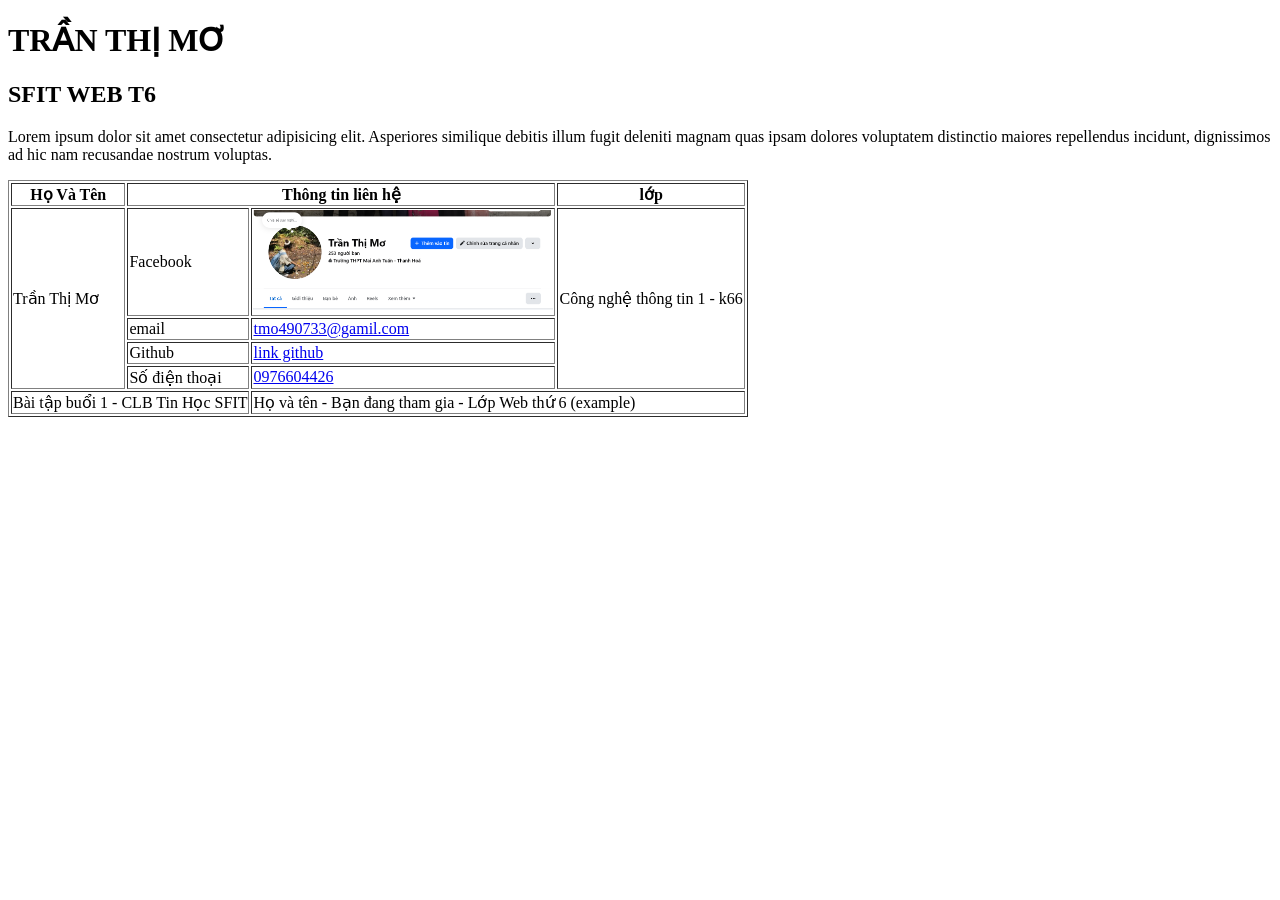
<file: Buoi1/index.html>
<!DOCTYPE html>
<html lang = "vi">
<head>
    <meta charset="UTF-8"/>
    <meta name="viewport" content = "width=device-width,initial-scale=1.0">
    <title>bai tap buoi 1 bo tro web</title>
    <meta name="description" content="Trần Thị Mơ - 251230925 - Công nghệ thông tin 1 - k66">
    <meta name="robots" content="index, follow">
    <meta name="author" content="Trần Thị Mơ">
    <link rel="canonical" href="https://example.com/web">
</head>
<body>
    <h1>TRẦN THỊ MƠ</h1>
    <h2>SFIT WEB T6</h2>
    <p>Lorem ipsum dolor sit amet consectetur adipisicing elit. Asperiores similique debitis illum fugit deleniti magnam quas ipsam dolores voluptatem distinctio maiores repellendus incidunt, dignissimos ad hic nam recusandae nostrum voluptas.</p>
    <table border="1">
        <thead>
            <tr>
                <th>Họ Và Tên</th>
                <th colspan ="2">Thông tin liên hệ</th>
                <th>lớp</th>
            </tr>
        </thead>
        <tbody>
            <tr>
                <td rowspan="4">Trần Thị Mơ</td>
                <td>Facebook</td>
                <td><img src="facebook.jpg"alt="Facebook cá nhân"width="300"height="100"/></td>
                <td rowspan="4">Công nghệ thông tin 1 - k66</td>
            </tr>
            <tr>
                <td>email</td>
                <td><a href="mailto:tmo490733@gamil.com">tmo490733@gamil.com</a></td>
            </tr>
            <tr>
                <td>Github</td>
                <td><a href ="https://github.com/Ngduczu/sfit-thietkeweb">link github</a></td>
            </tr>
            <tr>
                <td>Số điện thoại</td>
                <td><a href="tel:+0976604426">0976604426</a></td>
            </tr>
            <tr>
                <td colspan="2">Bài tập buổi 1 - CLB Tin Học SFIT</td>
                <td colspan="2">Họ và tên - Bạn đang tham gia - Lớp Web thứ 6 (example)</td>
            </tr>
        </tbody>
    </table>
</body>
</html>
</file>
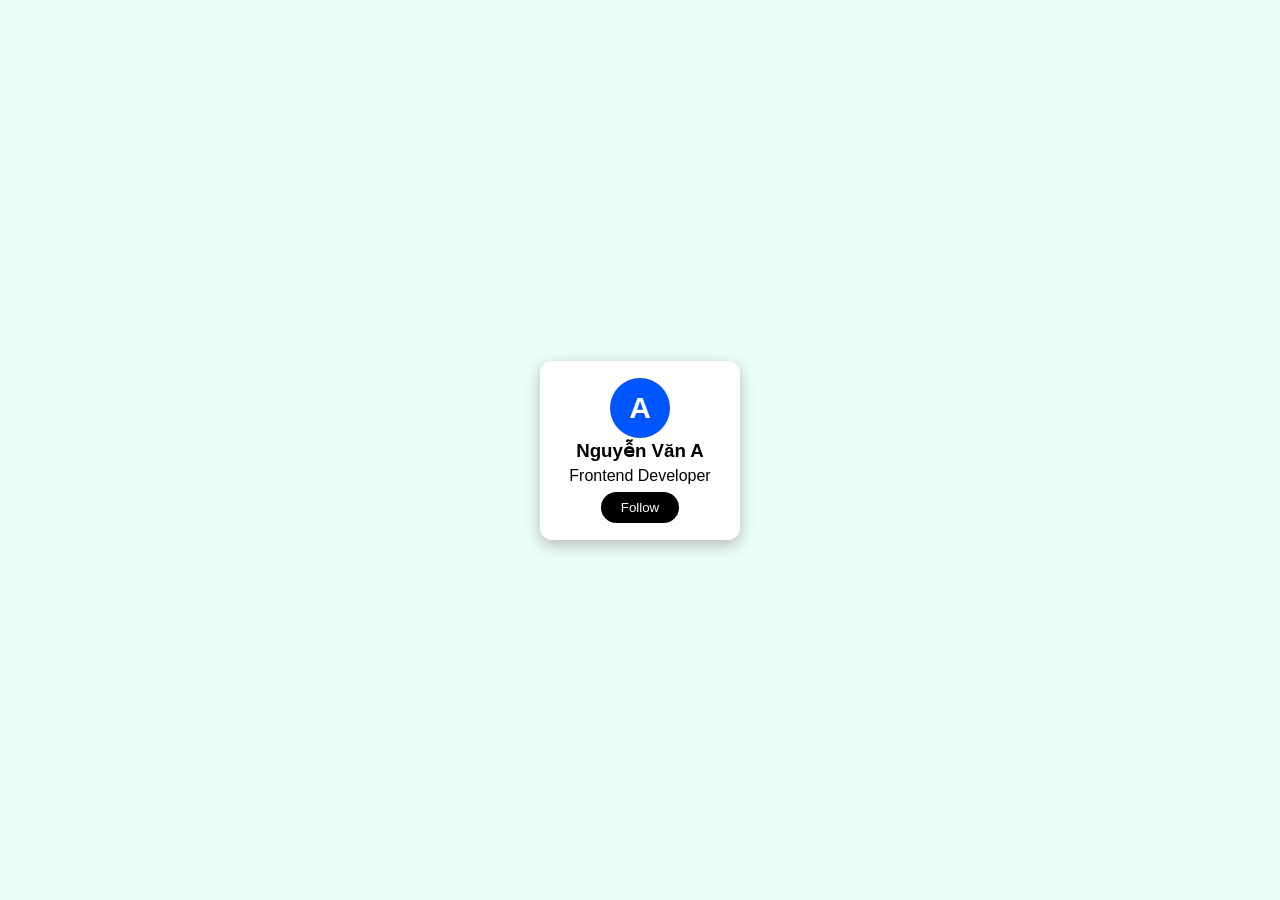
<file: baitapcss_5bai/bai 4/index.html>
<!DOCTYPE html>
<html lang="vi">
<head>
  <meta charset="UTF-8">
  <meta name="viewport" content="width=device-width, initial-scale=1.0">
  <title>Bài tập</title>
  <link rel="stylesheet" href="style.css">
</head>
<body>
<div class="wrap">
  <div class="profile">
    <div class="avatar">A</div>
    <h3>Nguyễn Văn A</h3>
    <p>Frontend Developer</p>
    <button>Follow</button>
  </div>
</div>
</body>
</html>
</file>
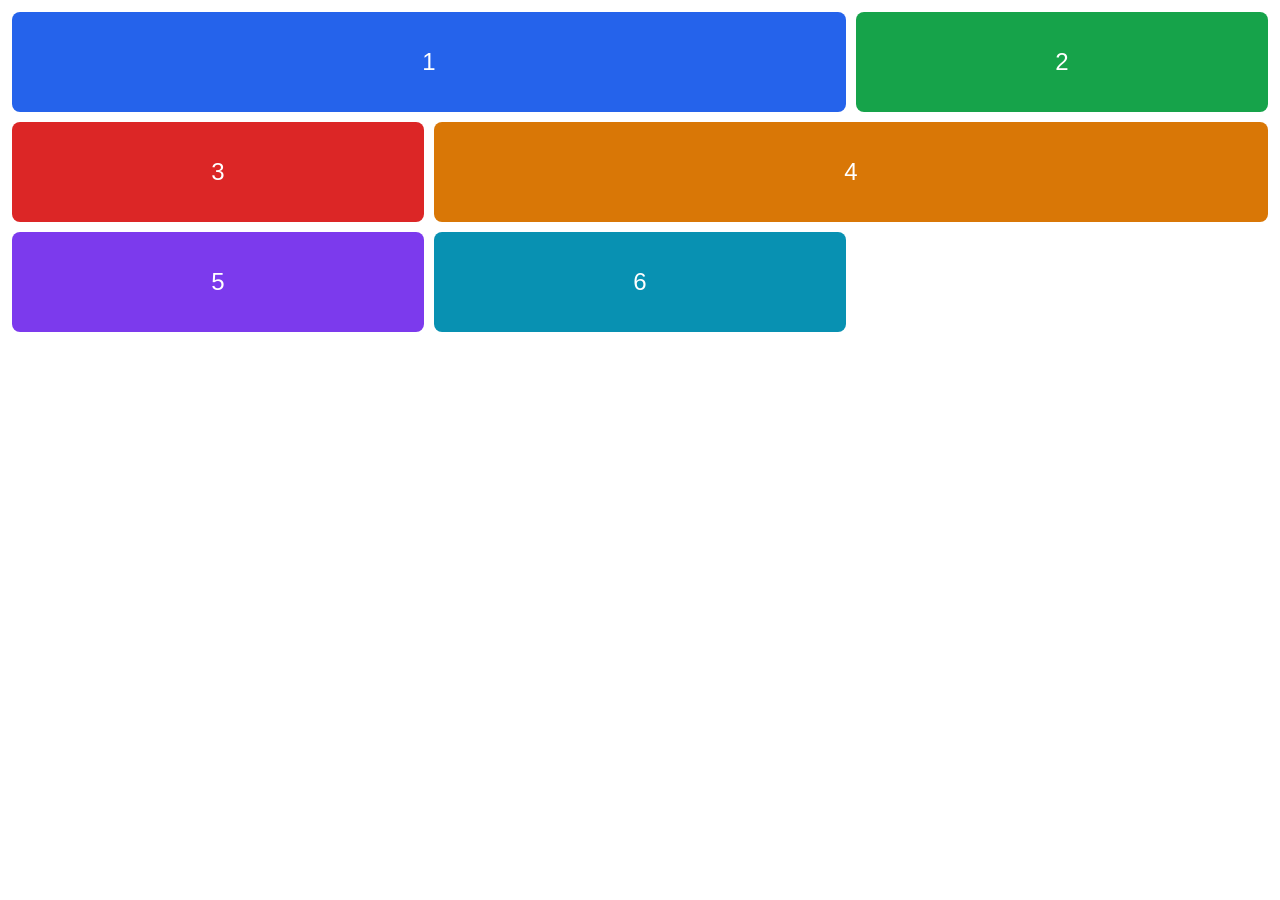
<file: baitapcss_5bai/bai 5/index.html>
<!DOCTYPE html>
<html lang="vi">
<head>
  <meta charset="UTF-8">
  <meta name="viewport" content="width=device-width, initial-scale=1.0">
  <title>Bài tập</title>
  <link rel="stylesheet" href="style.css">
</head>
<body>
<div class="gallery">
  <div class="item i1">1</div>
  <div class="item i2">2</div>
  <div class="item i3">3</div>
  <div class="item i4">4</div>
  <div class="item i5">5</div>
  <div class="item i6">6</div>
</div>
</body>
</html>
</file>
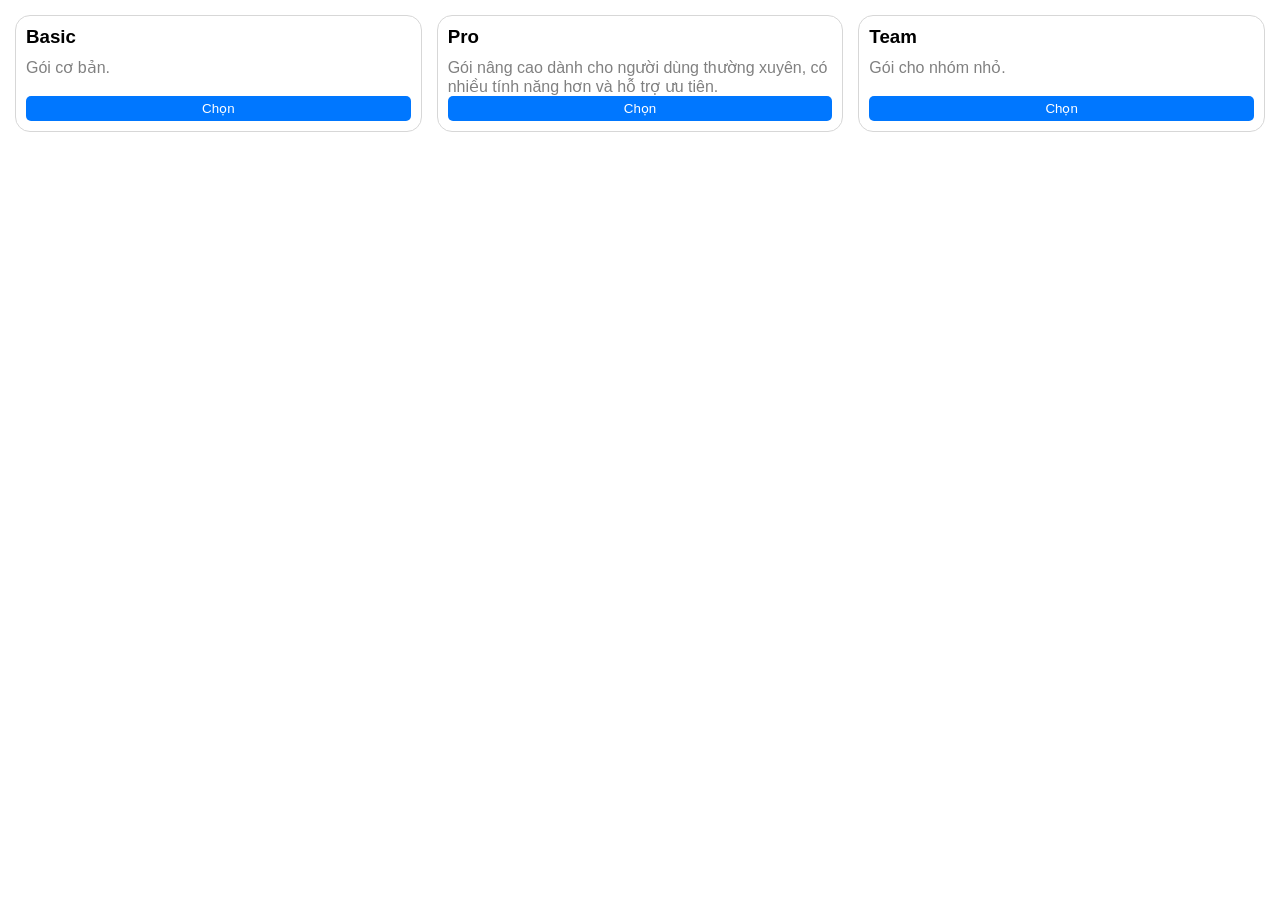
<file: baitapcss_5bai/bai3/index.html>
<!DOCTYPE html>
<html lang="vi">
<head>
  <meta charset="UTF-8">
  <meta name="viewport" content="width=device-width, initial-scale=1.0">
  <title>Bài tập</title>
  <link rel="stylesheet" href="style.css">
</head>
<body>
<div class="cards">
  <div class="card">
    <h3>Basic</h3>
    <p>Gói cơ bản.</p>
    <button>Chọn</button>
  </div>
  <div class="card">
    <h3>Pro</h3>
    <p>Gói nâng cao dành cho người dùng thường xuyên, có nhiều tính năng hơn và hỗ trợ ưu tiên.</p>
    <button>Chọn</button>
  </div>
  <div class="card">
    <h3>Team</h3>
    <p>Gói cho nhóm nhỏ.</p>
    <button>Chọn</button>
  </div>
</div>
</body>
</html>
</file>
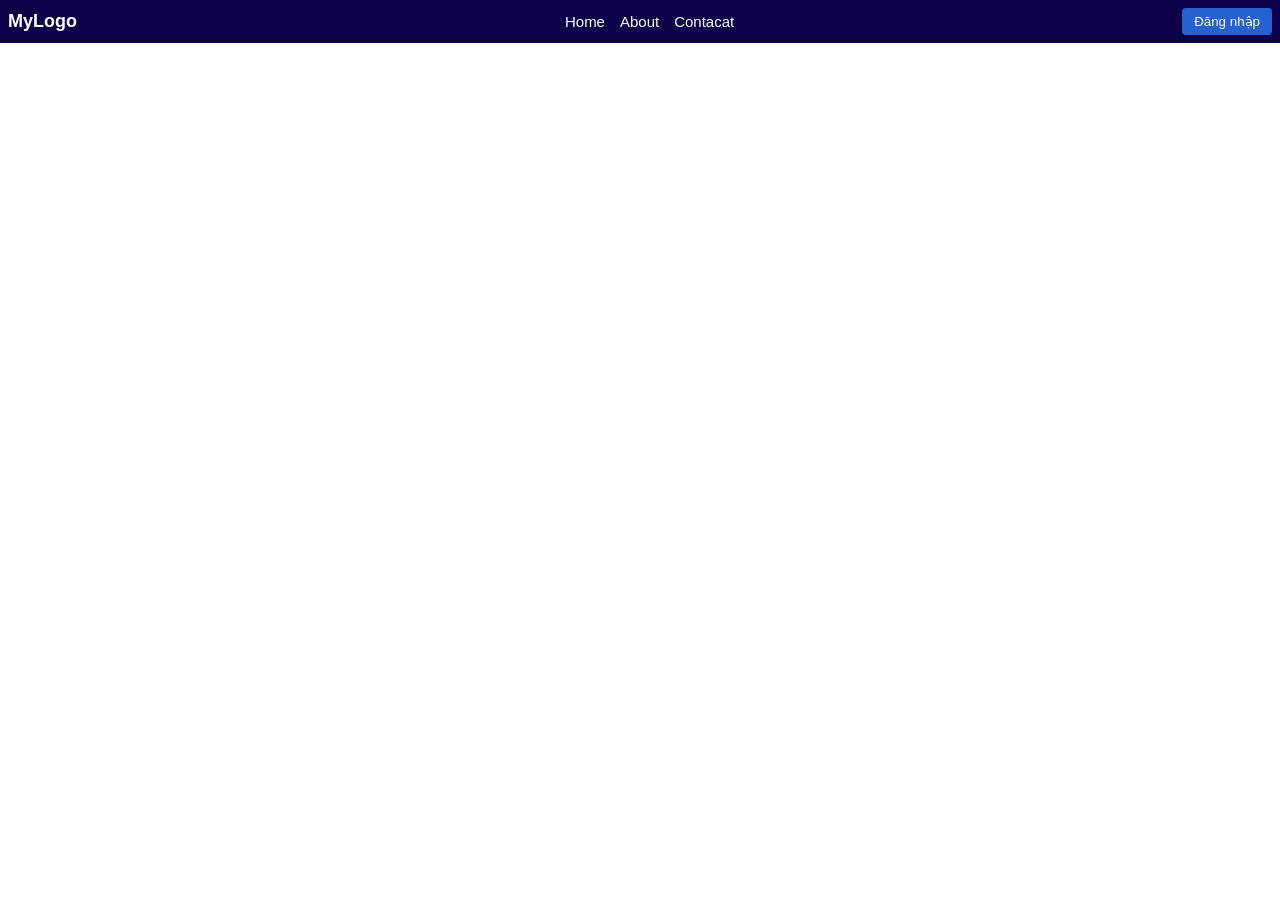
<file: baitapcss_5bai/bai 2/stype.html>
<!DOCTYPE html>
<html lang="vi">
<head>
  <meta charset="UTF-8">
  <meta name="viewport" content="width=device-width, initial-scale=1.0">
  <title>Bài tập</title>
  <link rel="stylesheet" href="stype.css">
</head>
<body>
<nav class="navbar">
  <div class="logo">MyLogo</div>
  <ul class="menu">
    <li>Home</li>
    <li>About</li>
    <li>Contacat</li>
  </ul>
  <button>Đăng nhập</button>
</nav>
</body>
</html>
</file>
<file: baitapcss_5bai/bai 4/style.css>
* {
    box-sizing: border-box;
    margin: 0
}
body{
    font-family: Arial, sans-serif;
    background-color: rgb(233, 255, 247);
}
.wrap{
    display: flex;
    flex-direction: column;
    min-height: 100vh;
}
.profile{
    width: 200px;
    margin: auto;
    background-color: white;
    border: none;
    border-radius: 12px;
    padding: 15px;
    text-align: center;
    box-shadow: 0 5px 15px rgb(184, 184, 184);
}
.avatar{
    display: flex;
    width: 60px;
    height: 60px;
    background-color: rgb(0, 85, 255);
    color: white;
    justify-content: center;
    align-items: center;
    font-weight: bold;
    text-align: center;
    font-size: 30px;
    padding: 15px;
    border-radius: 50%;
    margin : 2px auto;
}
.profile p{
    margin: 5px;
}
.profile button{
    background-color: black;
    color: white;
    padding: 8px 20px;
    border: none;
    border-radius: 25px;
    margin: 2px auto;
}
</file>
<file: baitapcss_5bai/bai 5/style.css>
* {
    box-sizing: border-box;
    margin: 0
}

body {
    font-family: sans-serif;
    padding: 12px
}

.gallery {
    display: grid;
    grid-template-columns: repeat(3, 1fr);
    gap: 10px
}

.item {
    height: 100px;
    display: flex;
    justify-content: center;
    align-items: center;
    color: #fff;
    font-size: 24px;
    border-radius: 8px
}

.i1 {
    grid-column: span 2;
    background: #2563eb
}

.i2 {
    background: #16a34a
}

.i3 {
    background: #dc2626
}

.i4 {
    grid-column: span 2;
    background: #d97706
}

.i5 {
    background: #7c3aed
}

.i6 {
    background: #0891b2
}
</file>
<file: baitapcss_5bai/bai3/style.css>
* {
    box-sizing: border-box;
    margin: 0
}
body{
    font-family: Arial, sans-serif;
    padding: 15px;
}
.cards{
    display: flex;
    gap: 15px;
}
.card{
    display: flex;
    flex: 1;
    flex-direction: column;
    padding: 10px;
    border: 1px solid rgb(215, 215, 215);
    border-radius: 15px;
}
.card h3{
    margin-bottom: 10px;
}
.card p{
    color: gray;
}
.card button{
    width: 100%;
    background: rgb(0, 119, 255);
    text-align: center;
    color: white;
    border: none;
    border-radius: 5px;
    padding: 5px;
    margin-top: auto;
}
</file>
<file: baitapcss_5bai/bai 2/stype.css>
* {
    box-sizing: border-box;
    margin: 0
}
body{
    font-family:Arial, sans-serif;
}
.navbar{
    display: flex;
    padding: 8px;
    background-color: rgb(12, 1, 72);
    color: white;
    justify-content: space-between;
    align-items: center;
}
.logo {
  font-weight: bold;
  font-size: 18px;
}

.menu {
  display: flex;
  gap: 15px;
  list-style: none;
  font-size: 15px;
}
.navbar button {
  padding: 6px 12px;
  background: rgb(37, 97, 208);
  color: white;
  border: none;
  border-radius: 4px;
}
</file>
